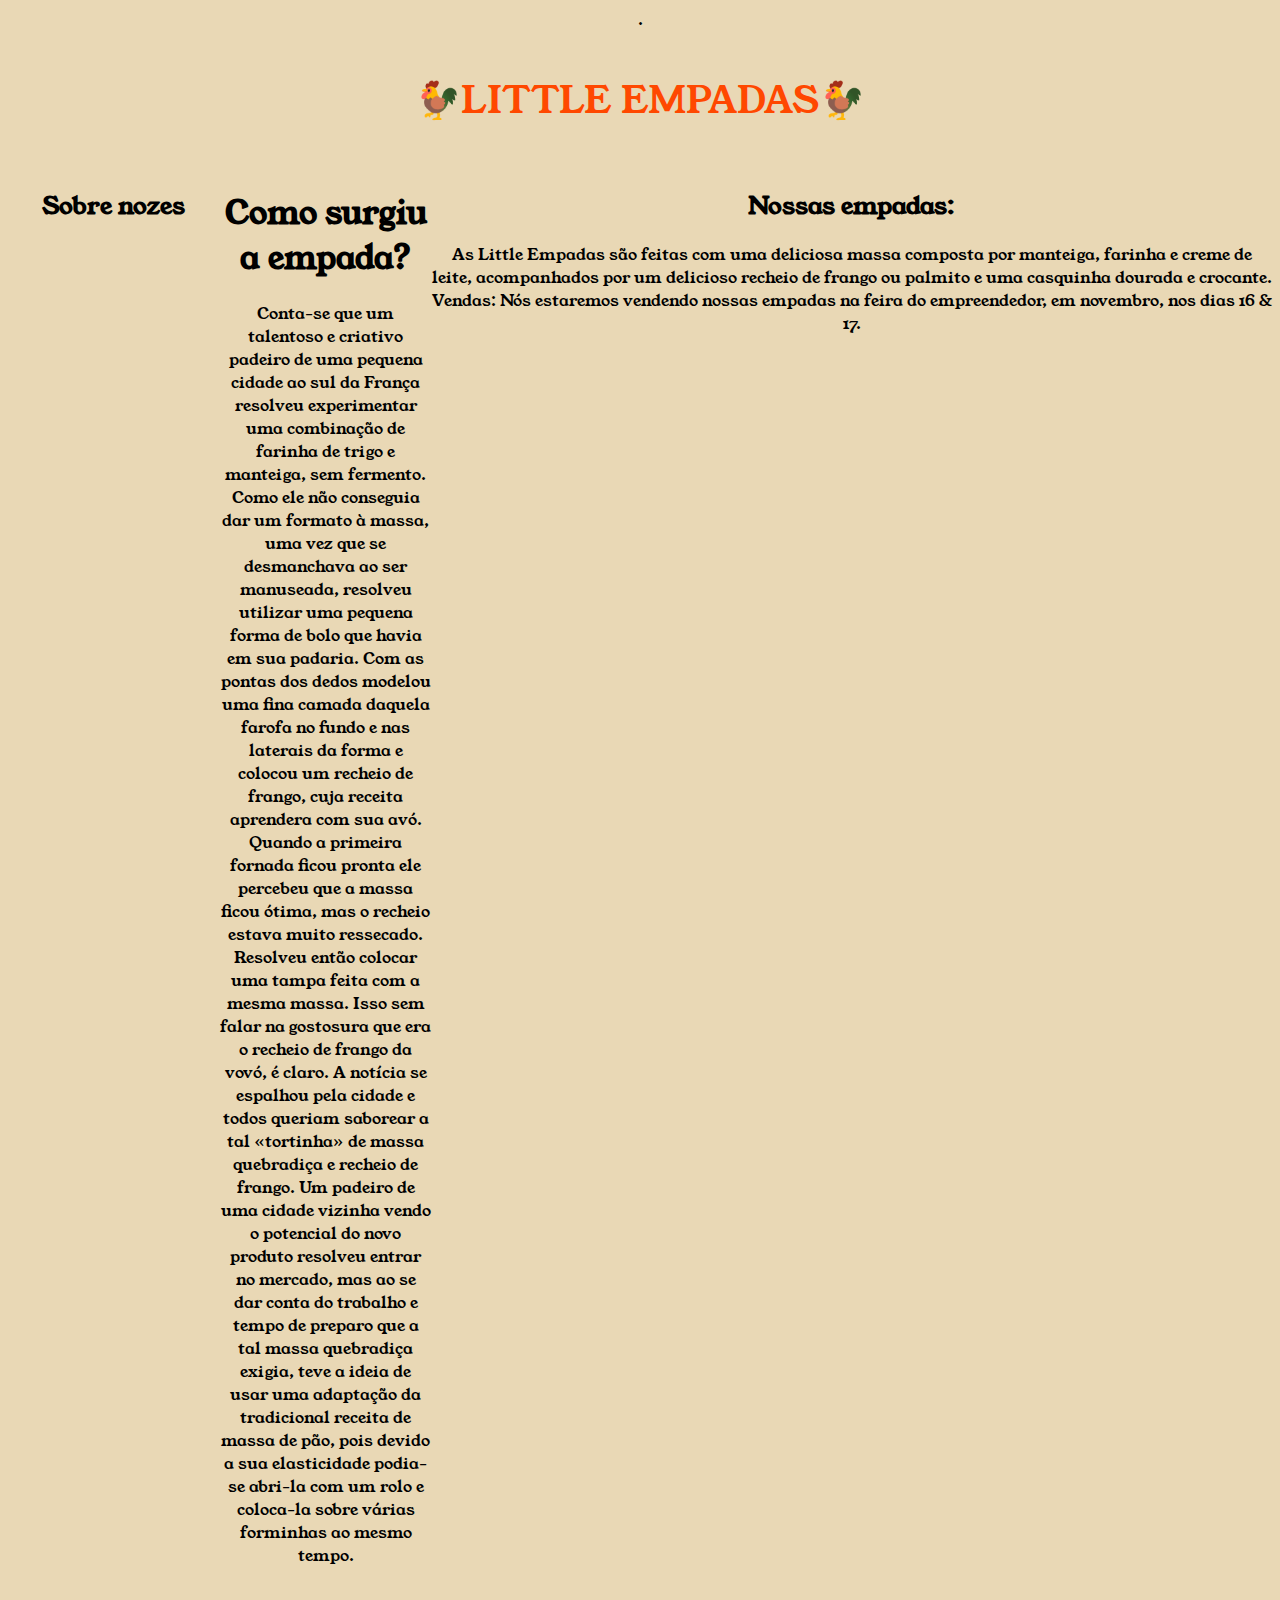
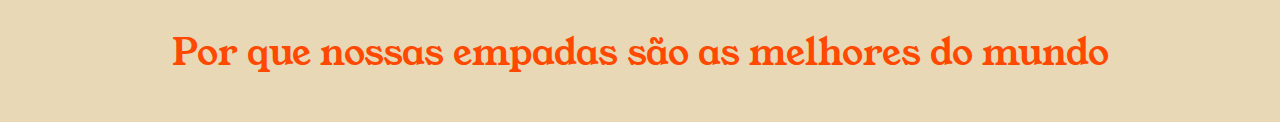
<file: index.html>
<!DOCTYPE html>
<html lang="en">
<head>
    <meta charset="UTF-8">
    <meta http-equiv="X-UA-Compatible" content="IE=edge">
    <meta name="viewport" content="width=device-width, initial-scale=1.0">
    <link rel="stylesheet" href="style.css">
    .
    <link rel="preconnect" href="https://fonts.googleapis.com">
    <link rel="preconnect" href="https://fonts.gstatic.com" crossorigin>
    <link href="https://fonts.googleapis.com/css2?family=Dancing+Script&family=Roboto&family=Young+Serif&display=swap" rel="stylesheet">
    <title>BIODERNO</title>
</head>
<body>
    <header>
<header class="cabecalho">
    <h1 class="cabecalho-titulo">🐓LITTLE EMPADAS🐓</h1>
    </header>
    <div class="principal">
        <div class="nozes">
            <h2 class="title">Sobre nozes
                

            
            </h2> 
        </div>

        <div class="modelos">
            <h1 class="ototitle">Como surgiu a empada?</h1> 
            <p>
                Conta-se que um talentoso e criativo padeiro de uma pequena cidade ao sul da França resolveu experimentar uma combinação de farinha de trigo e manteiga, sem fermento. Como ele não conseguia dar um formato à massa, uma vez que se desmanchava ao ser manuseada, resolveu utilizar uma pequena forma de bolo que havia em sua padaria. Com as pontas dos dedos modelou uma fina camada daquela farofa no fundo e nas laterais da forma e colocou um recheio de frango, cuja receita aprendera com sua avó. Quando a primeira fornada ficou pronta ele percebeu que a massa ficou ótima, mas o recheio estava muito ressecado.

Resolveu então colocar uma tampa feita com a mesma massa. Isso sem falar na gostosura que era o recheio de frango da vovó, é claro. A notícia se espalhou pela cidade e todos queriam saborear a tal «tortinha» de massa quebradiça e recheio de frango. Um padeiro de uma cidade vizinha vendo o potencial do novo produto resolveu entrar no mercado, mas ao se dar conta do trabalho e tempo de preparo que a tal massa quebradiça exigia, teve a ideia de usar uma adaptação da tradicional receita de massa de pão, pois devido a sua elasticidade podia-se abri-la com um rolo e coloca-la sobre várias forminhas ao mesmo tempo.
            </p>
            
        </div>

        <div class="Indice">
            <h2 class="otototitle">Nossas empadas:</h2> 
            <p> As Little Empadas são feitas com uma deliciosa massa composta por manteiga, farinha e creme de leite, acompanhados por um delicioso recheio de frango ou palmito e uma casquinha dourada e crocante.
                Vendas: Nós estaremos vendendo nossas empadas na feira do empreendedor, em novembro, nos dias 16 & 17.

            </p>
        </div>
    </div>

        <section class="cabecalho">
            <h1 class="cabecalho-titulo">Por que nossas empadas são as melhores do mundo </h1>
                <p> 

                </p>
        </section>
          
    
</body>
</html>
</file>
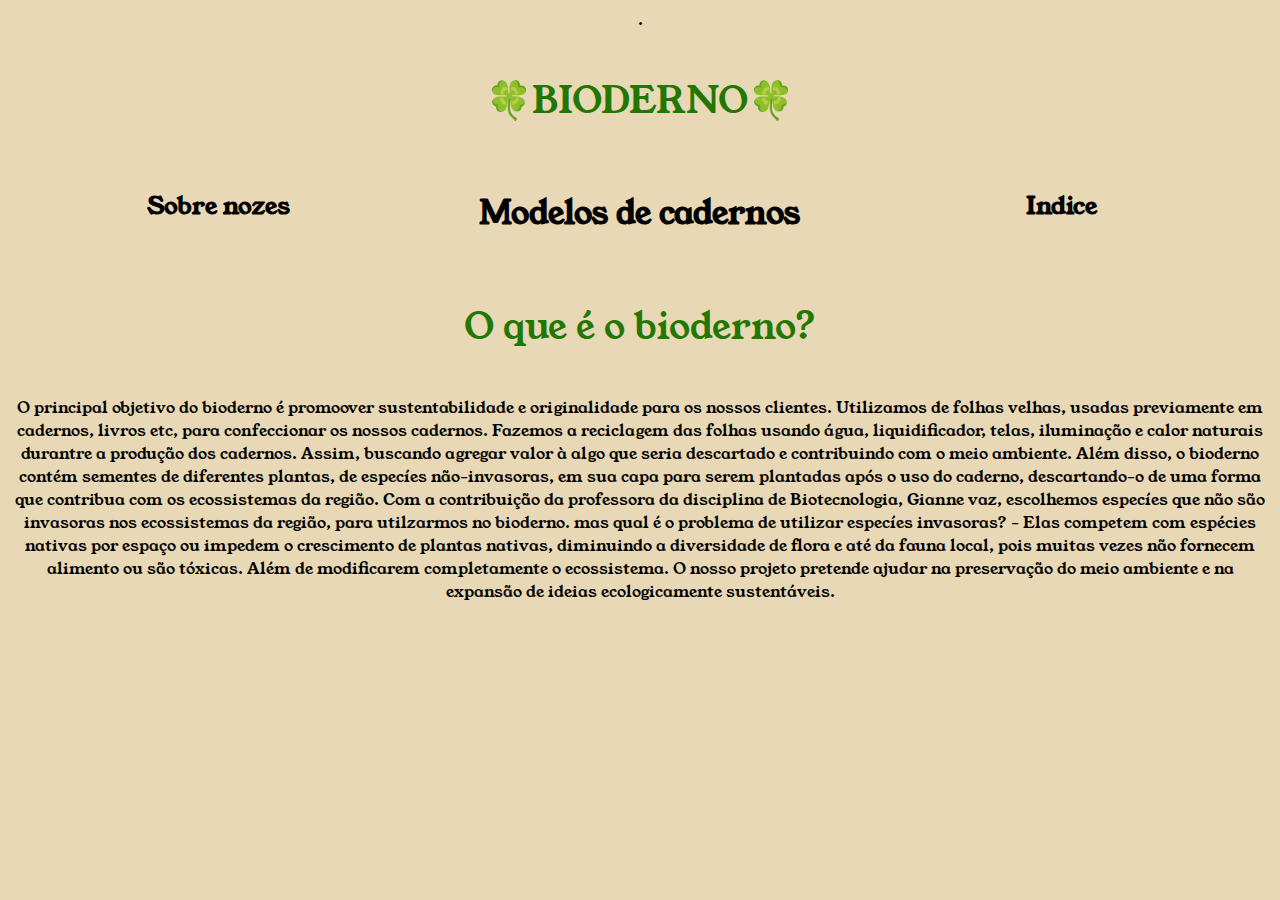
<file: trabalho_de_empreendedorismo-main/index.html>
<!DOCTYPE html>
<html lang="en">
<head>
    <meta charset="UTF-8">
    <meta http-equiv="X-UA-Compatible" content="IE=edge">
    <meta name="viewport" content="width=device-width, initial-scale=1.0">
    <link rel="stylesheet" href="style.css">
    .
    <link rel="preconnect" href="https://fonts.googleapis.com">
    <link rel="preconnect" href="https://fonts.gstatic.com" crossorigin>
    <link href="https://fonts.googleapis.com/css2?family=Dancing+Script&family=Roboto&family=Young+Serif&display=swap" rel="stylesheet">
    <title>BIODERNO</title>
</head>
<body>
    <header>
<header class="cabecalho">
    <h1 class="cabecalho-titulo">🍀BIODERNO🍀</h1>
    </header>
    <div class="principal">
        <div class="nozes">
            <h2 class="title">Sobre nozes
                

            
            </h2> 
        </div>

        <div class="modelos">
            <h1 class="ototitle">Modelos de cadernos</h1> 
            
        </div>

        <div class="indice">
            <h2 class="otototitle">Indice</h2> 
        </div>
    </div>

        <section class="cabecalho">
            <h1 class="cabecalho-titulo"> O que é o bioderno? </h1>
                <p>O principal objetivo do bioderno é promoover sustentabilidade e originalidade para os nossos clientes.
                    Utilizamos de folhas velhas, usadas previamente em cadernos, livros etc, para confeccionar os nossos cadernos. Fazemos a reciclagem das folhas usando água, liquidificador, telas, iluminação e calor naturais durantre a produção dos cadernos. Assim, buscando agregar valor à algo que seria descartado e contribuindo com o meio ambiente.
                    Além disso, o bioderno contém sementes de diferentes plantas, de especíes não-invasoras, em sua capa para serem plantadas após o uso do caderno, descartando-o de uma forma que contribua com os ecossistemas da região.
                    Com a contribuição da professora da disciplina de Biotecnologia, Gianne vaz, escolhemos especíes que não são invasoras nos ecossistemas da região, para utilzarmos no bioderno.
                    mas qual é o problema de utilizar especíes invasoras?
                    - Elas competem com espécies nativas por espaço ou impedem o crescimento de plantas nativas, diminuindo a diversidade de flora e até da fauna local, pois muitas vezes não fornecem alimento ou são tóxicas. Além de modificarem completamente o ecossistema.
                    O nosso projeto pretende ajudar na preservação do meio ambiente e na expansão de ideias ecologicamente sustentáveis.

                </p>
        </section>
          
    
</body>
</html>
</file>
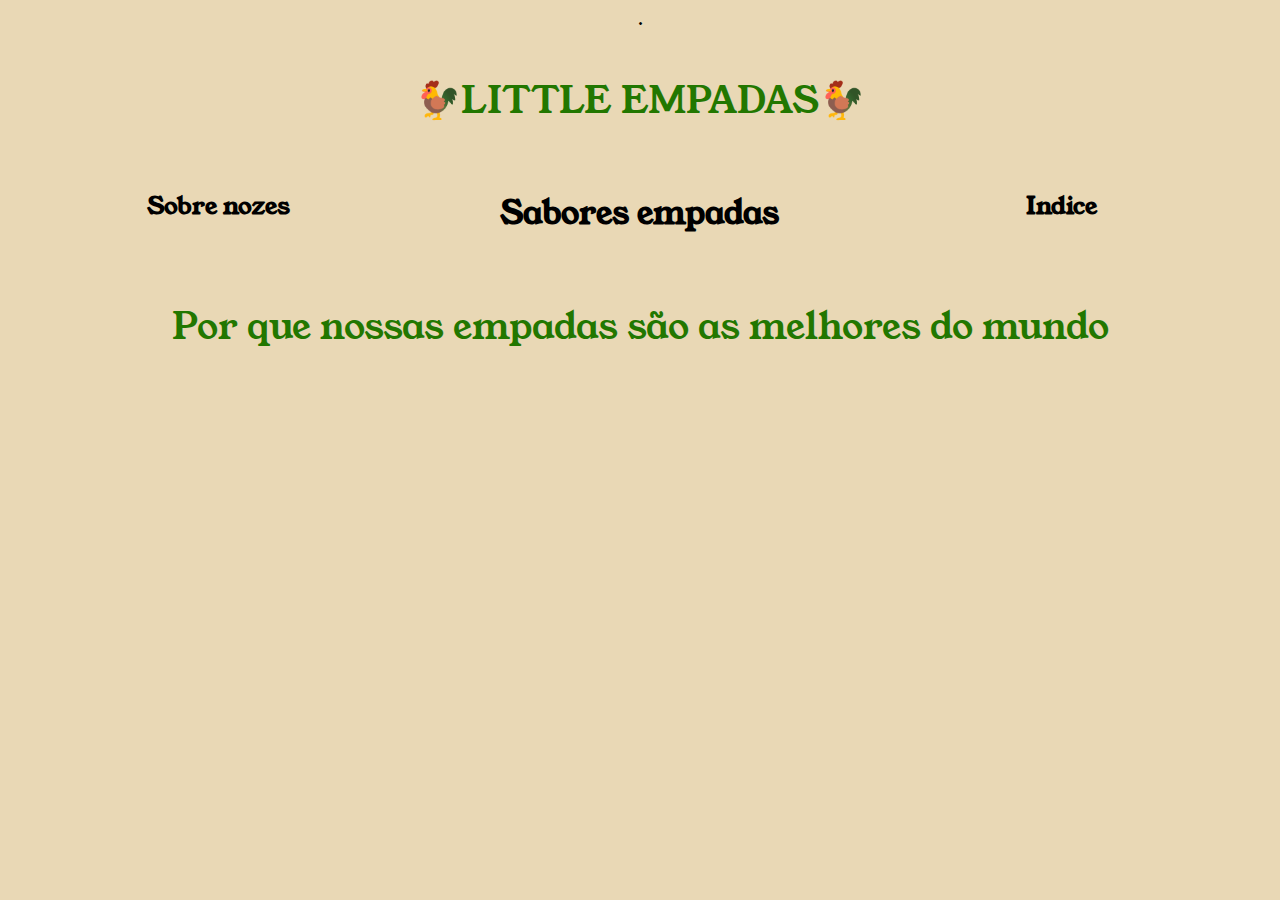
<file: trabalho_de_empreendedorismo-main/trabalho_de_empreendedorismo-main/index.html>
<!DOCTYPE html>
<html lang="en">
<head>
    <meta charset="UTF-8">
    <meta http-equiv="X-UA-Compatible" content="IE=edge">
    <meta name="viewport" content="width=device-width, initial-scale=1.0">
    <link rel="stylesheet" href="style.css">
    .
    <link rel="preconnect" href="https://fonts.googleapis.com">
    <link rel="preconnect" href="https://fonts.gstatic.com" crossorigin>
    <link href="https://fonts.googleapis.com/css2?family=Dancing+Script&family=Roboto&family=Young+Serif&display=swap" rel="stylesheet">
    <title>BIODERNO</title>
</head>
<body>
    <header>
<header class="cabecalho">
    <h1 class="cabecalho-titulo">🐓LITTLE EMPADAS🐓</h1>
    </header>
    <div class="principal">
        <div class="nozes">
            <h2 class="title">Sobre nozes
                

            
            </h2> 
        </div>

        <div class="modelos">
            <h1 class="ototitle">Sabores empadas</h1> 
            
        </div>

        <div class="indice">
            <h2 class="otototitle">Indice</h2> 
        </div>
    </div>

        <section class="cabecalho">
            <h1 class="cabecalho-titulo">Por que nossas empadas são as melhores do mundo </h1>
                <p>

                </p>
        </section>
          
    
</body>
</html>
</file>
<file: style.css>
body{
    text-align: center;
    background-color: rgb(233, 216, 181);
    font-family: 'Dancing Script', cursive;
    font-family: 'Roboto', sans-serif;
    font-family: 'Young Serif', serif;
}
.cabecalho{
background-color: rgb(233, 216, 181);
}
.cabecalho-titulo{
    color: rgb(255, 72, 0);
    font-size: 37px;
    font-weight: 501;
    padding: 18px;
    text-align: center;
}

.principal{
    display: flex;
    justify-content: space-around;
    width: 50;
    text-align: center;
}
.nozes{
    text-align: center;
    width: 50%;

}

.modelos{
    text-align: center;
    width: 50%;
}
.indice{
    width: 50%;
    text-align: center;
}
</file>
<file: trabalho_de_empreendedorismo-main/style.css>
body{
    text-align: center;
    background-color: rgb(233, 216, 181);
    font-family: 'Dancing Script', cursive;
    font-family: 'Roboto', sans-serif;
    font-family: 'Young Serif', serif;
}
.cabecalho{
background-color: rgb(233, 216, 181);
}
.cabecalho-titulo{
    color: rgb(34, 119, 0);
    font-size: 37px;
    font-weight: 501;
    padding: 18px;
    text-align: center;
}

.principal{
    display: flex;
    justify-content: space-around;
    width: 50;
    text-align: center;
}
.nozes{
    text-align: center;
    width: 50%;

}

.modelos{
    text-align: center;
    width: 50%;
}
.indice{
    width: 50%;
    text-align: center;
}
</file>
<file: trabalho_de_empreendedorismo-main/trabalho_de_empreendedorismo-main/style.css>
body{
    text-align: center;
    background-color: rgb(233, 216, 181);
    font-family: 'Dancing Script', cursive;
    font-family: 'Roboto', sans-serif;
    font-family: 'Young Serif', serif;
}
.cabecalho{
background-color: rgb(233, 216, 181);
}
.cabecalho-titulo{
    color: rgb(34, 119, 0);
    font-size: 37px;
    font-weight: 501;
    padding: 18px;
    text-align: center;
}

.principal{
    display: flex;
    justify-content: space-around;
    width: 50;
    text-align: center;
}
.nozes{
    text-align: center;
    width: 50%;

}

.modelos{
    text-align: center;
    width: 50%;
}
.indice{
    width: 50%;
    text-align: center;
}
</file>
